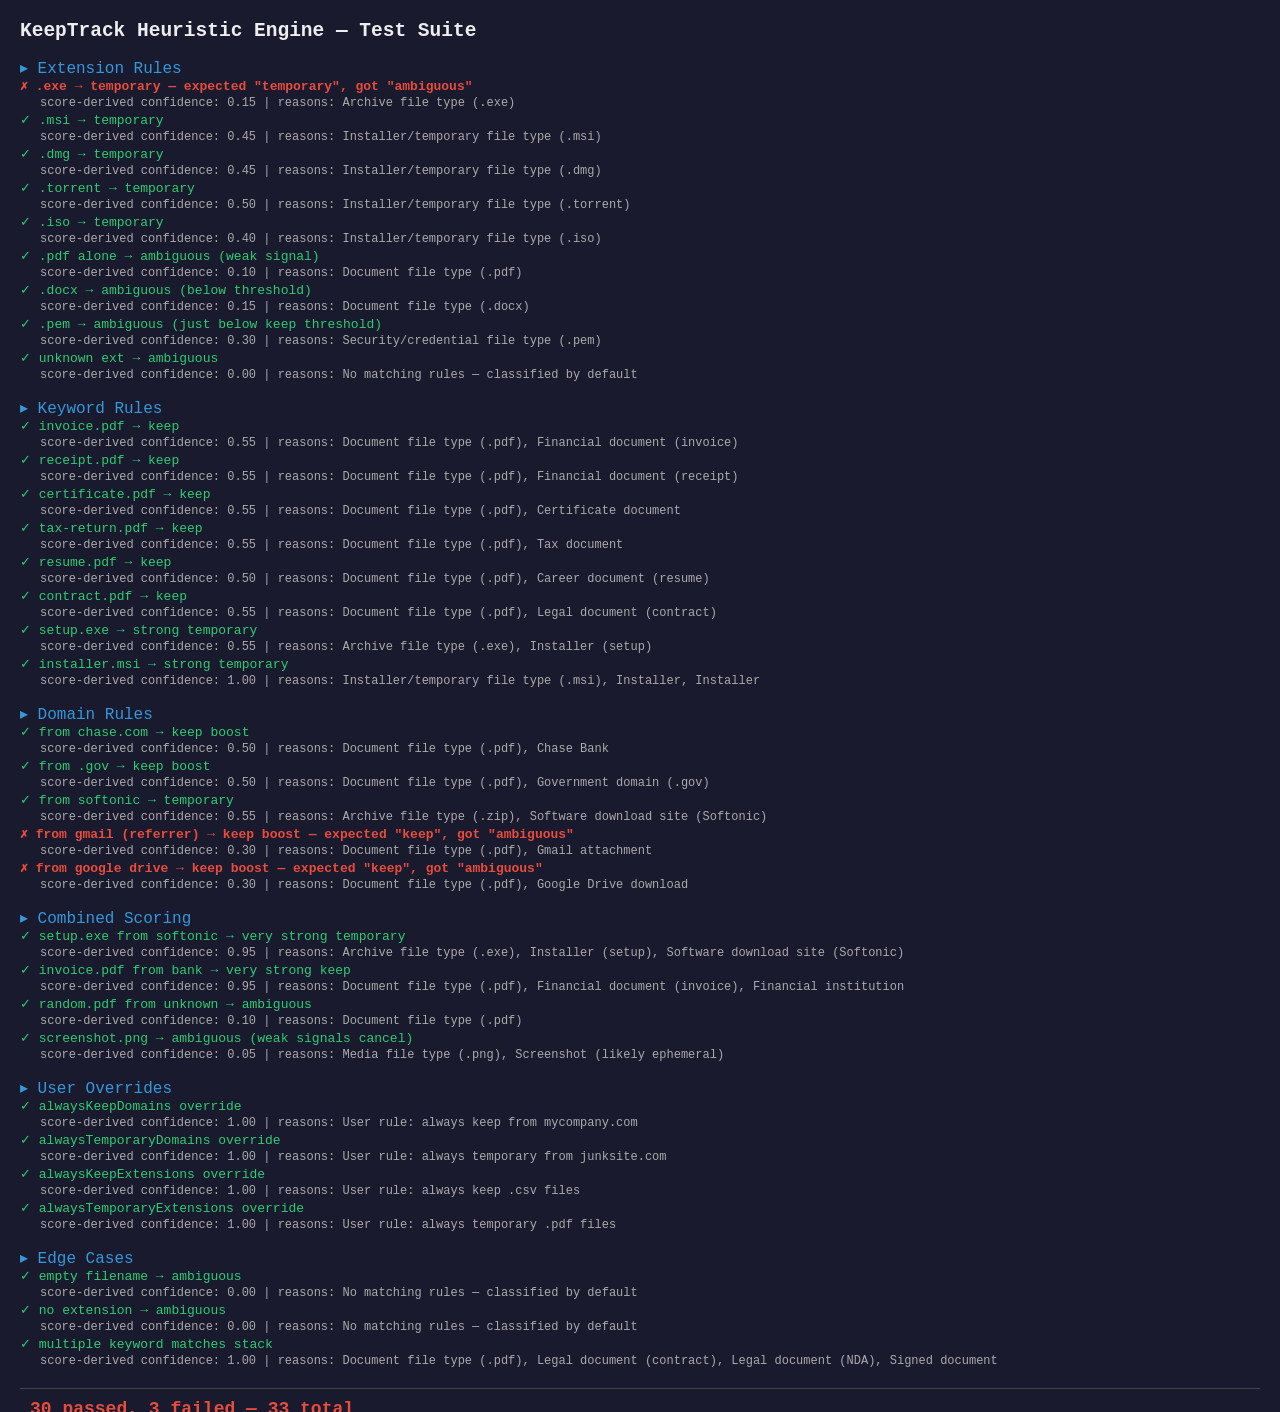
<file: tests/engine.test.html>
<!DOCTYPE html>
<html>
<head>
  <title>KeepTrack Engine Tests</title>
  <style>
    body { font-family: monospace; margin: 20px; background: #1a1a2e; color: #eee; }
    .pass { color: #2ecc71; }
    .fail { color: #e74c3c; font-weight: bold; }
    .group { color: #3498db; font-size: 16px; margin-top: 16px; }
    .summary { margin-top: 20px; font-size: 18px; padding: 10px; border-top: 1px solid #444; }
    pre { margin: 2px 0 2px 20px; font-size: 12px; color: #aaa; }
  </style>
</head>
<body>
  <h2>KeepTrack Heuristic Engine — Test Suite</h2>
  <div id="results"></div>
  <script type="module">
    import { classify } from '../src/rules/engine.js';

    const results = document.getElementById('results');
    let passed = 0;
    let failed = 0;

    function group(name) {
      const el = document.createElement('div');
      el.className = 'group';
      el.textContent = `▸ ${name}`;
      results.appendChild(el);
    }

    function assert(testName, actual, expected, detail = '') {
      const el = document.createElement('div');
      if (actual === expected) {
        el.className = 'pass';
        el.textContent = `  ✓ ${testName}`;
        passed++;
      } else {
        el.className = 'fail';
        el.textContent = `  ✗ ${testName} — expected "${expected}", got "${actual}"`;
        failed++;
      }
      results.appendChild(el);
      if (detail) {
        const pre = document.createElement('pre');
        pre.textContent = detail;
        results.appendChild(pre);
      }
    }

    function test(name, download, expectedLabel, settings = {}) {
      const result = classify(download, settings);
      const detail = `score-derived confidence: ${result.confidence.toFixed(2)} | reasons: ${result.reasons.join(', ')}`;
      assert(name, result.label, expectedLabel, detail);
    }

    // ── Extension Rules ──
    group('Extension Rules');
    test('.exe → temporary', { filename: 'app.exe', extension: '.exe', url: '', referrer: '' }, 'temporary');
    test('.msi → temporary', { filename: 'tool.msi', extension: '.msi', url: '', referrer: '' }, 'temporary');
    test('.dmg → temporary', { filename: 'app.dmg', extension: '.dmg', url: '', referrer: '' }, 'temporary');
    test('.torrent → temporary', { filename: 'file.torrent', extension: '.torrent', url: '', referrer: '' }, 'temporary');
    test('.iso → temporary', { filename: 'os.iso', extension: '.iso', url: '', referrer: '' }, 'temporary');
    test('.pdf alone → ambiguous (weak signal)', { filename: 'random.pdf', extension: '.pdf', url: '', referrer: '' }, 'ambiguous');
    test('.docx → ambiguous (below threshold)', { filename: 'doc.docx', extension: '.docx', url: '', referrer: '' }, 'ambiguous');
    test('.pem → ambiguous (just below keep threshold)', { filename: 'server.pem', extension: '.pem', url: '', referrer: '' }, 'ambiguous');
    test('unknown ext → ambiguous', { filename: 'file.xyz', extension: '.xyz', url: '', referrer: '' }, 'ambiguous');

    // ── Keyword Rules ──
    group('Keyword Rules');
    test('invoice.pdf → keep', { filename: 'invoice-march-2026.pdf', extension: '.pdf', url: '', referrer: '' }, 'keep');
    test('receipt.pdf → keep', { filename: 'receipt-order-123.pdf', extension: '.pdf', url: '', referrer: '' }, 'keep');
    test('certificate.pdf → keep', { filename: 'certificate-completion.pdf', extension: '.pdf', url: '', referrer: '' }, 'keep');
    test('tax-return.pdf → keep', { filename: 'tax-return-2025.pdf', extension: '.pdf', url: '', referrer: '' }, 'keep');
    test('resume.pdf → keep', { filename: 'resume-priyanshu.pdf', extension: '.pdf', url: '', referrer: '' }, 'keep');
    test('contract.pdf → keep', { filename: 'contract-freelance.pdf', extension: '.pdf', url: '', referrer: '' }, 'keep');
    test('setup.exe → strong temporary', { filename: 'setup-v2.exe', extension: '.exe', url: '', referrer: '' }, 'temporary');
    test('installer.msi → strong temporary', { filename: 'installer-app.msi', extension: '.msi', url: '', referrer: '' }, 'temporary');

    // ── Domain Rules ──
    group('Domain Rules');
    test('from chase.com → keep boost', { filename: 'doc.pdf', extension: '.pdf', url: 'https://www.chase.com/download/stmt.pdf', referrer: '' }, 'keep');
    test('from .gov → keep boost', { filename: 'form.pdf', extension: '.pdf', url: 'https://irs.gov/forms/w2.pdf', referrer: '' }, 'keep');
    test('from softonic → temporary', { filename: 'app.zip', extension: '.zip', url: 'https://softonic.com/download/app', referrer: '' }, 'temporary');
    test('from gmail (referrer) → keep boost', { filename: 'attachment.pdf', extension: '.pdf', url: 'https://cdn.google.com/file', referrer: 'https://mail.google.com/mail/u/0/' }, 'keep');
    test('from google drive → keep boost', { filename: 'shared-doc.pdf', extension: '.pdf', url: 'https://drive.google.com/uc?export=download', referrer: '' }, 'keep');

    // ── Combined Scoring ──
    group('Combined Scoring');
    test('setup.exe from softonic → very strong temporary',
      { filename: 'setup.exe', extension: '.exe', url: 'https://softonic.com/dl', referrer: '' }, 'temporary');
    test('invoice.pdf from bank → very strong keep',
      { filename: 'invoice-june.pdf', extension: '.pdf', url: 'https://mybank.com/statements', referrer: '' }, 'keep');
    test('random.pdf from unknown → ambiguous',
      { filename: 'document.pdf', extension: '.pdf', url: 'https://randomsite.com/file', referrer: '' }, 'ambiguous');
    test('screenshot.png → ambiguous (weak signals cancel)',
      { filename: 'screenshot-2026.png', extension: '.png', url: '', referrer: '' }, 'ambiguous');

    // ── User Overrides ──
    group('User Overrides');
    test('alwaysKeepDomains override',
      { filename: 'anything.exe', extension: '.exe', url: 'https://mycompany.com/tool.exe', referrer: '' },
      'keep',
      { alwaysKeepDomains: ['mycompany.com'] });
    test('alwaysTemporaryDomains override',
      { filename: 'invoice.pdf', extension: '.pdf', url: 'https://junksite.com/invoice.pdf', referrer: '' },
      'temporary',
      { alwaysTemporaryDomains: ['junksite.com'] });
    test('alwaysKeepExtensions override',
      { filename: 'data.csv', extension: '.csv', url: 'https://softonic.com/data.csv', referrer: '' },
      'keep',
      { alwaysKeepExtensions: ['.csv'] });
    test('alwaysTemporaryExtensions override',
      { filename: 'report.pdf', extension: '.pdf', url: 'https://bank.com/report.pdf', referrer: '' },
      'temporary',
      { alwaysTemporaryExtensions: ['.pdf'] });

    // ── Edge Cases ──
    group('Edge Cases');
    test('empty filename → ambiguous',
      { filename: '', extension: '', url: '', referrer: '' }, 'ambiguous');
    test('no extension → ambiguous',
      { filename: 'README', extension: '', url: '', referrer: '' }, 'ambiguous');
    test('multiple keyword matches stack',
      { filename: 'signed-contract-nda.pdf', extension: '.pdf', url: '', referrer: '' }, 'keep');

    // ── Summary ──
    const summary = document.createElement('div');
    summary.className = 'summary';
    const allPassed = failed === 0;
    summary.innerHTML = `<span class="${allPassed ? 'pass' : 'fail'}">${passed} passed, ${failed} failed — ${passed + failed} total</span>`;
    results.appendChild(summary);
  </script>
</body>
</html>
</file>
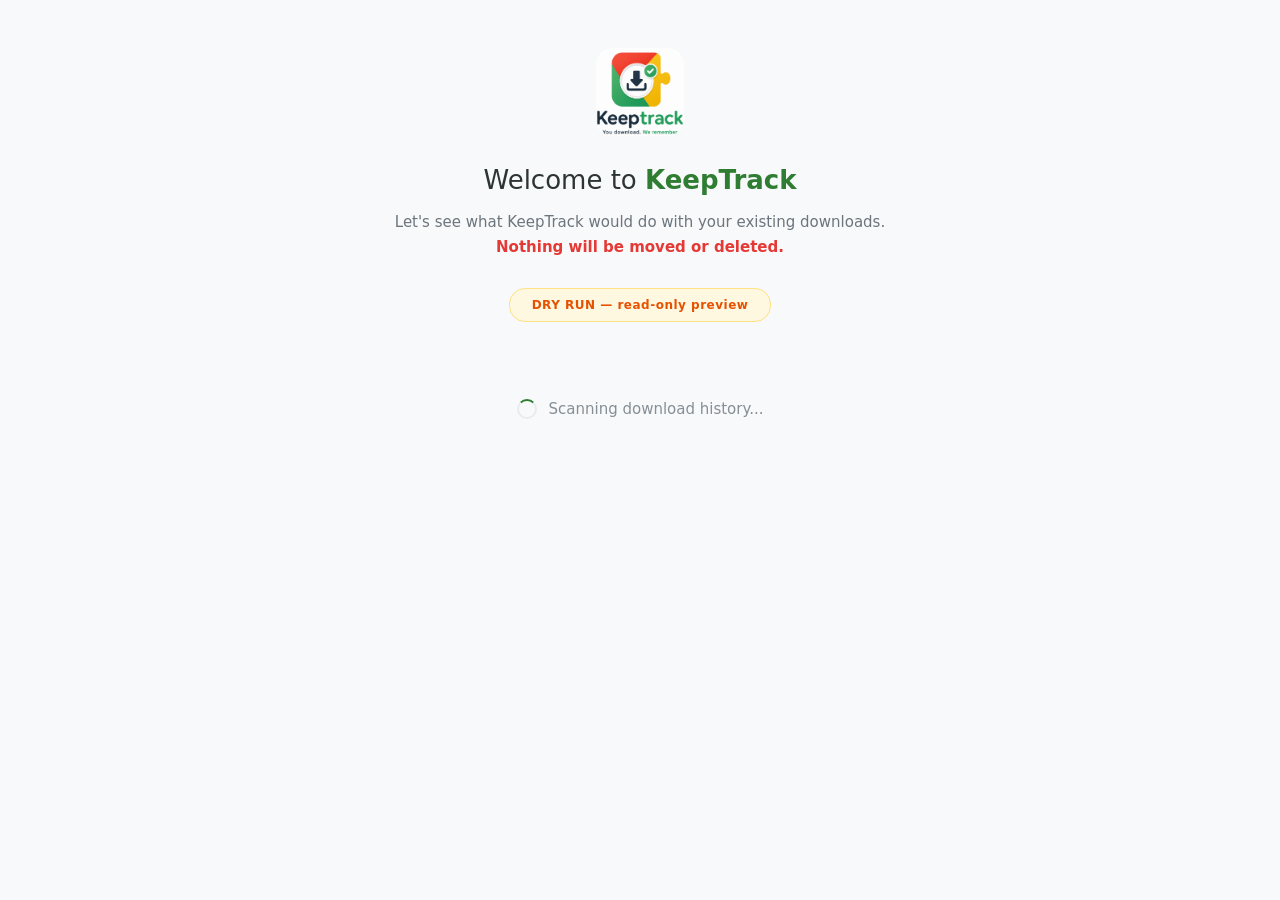
<file: src/onboarding/onboarding.html>
<!DOCTYPE html>
<html lang="en">
<head>
  <meta charset="UTF-8">
  <meta name="viewport" content="width=device-width, initial-scale=1.0">
  <link rel="stylesheet" href="onboarding.css">
  <title>Welcome to KeepTrack</title>
</head>
<body>
  <div class="container">
    <header>
      <img src="../../icons/logo.png" alt="KeepTrack" class="logo">
      <h1>Welcome to <span class="brand">KeepTrack</span></h1>
      <p class="subtitle">
        Let's see what KeepTrack would do with your existing downloads.<br>
        <strong>Nothing will be moved or deleted.</strong>
      </p>
    </header>

    <div class="dry-run-badge">DRY RUN — read-only preview</div>

    <div id="scanning" class="scanning">
      <div class="spinner"></div>
      <span>Scanning download history...</span>
    </div>

    <div id="results" class="hidden">
      <div id="summary" class="summary"></div>

      <div class="table-wrapper">
        <table id="results-table">
          <thead>
            <tr>
              <th>File</th>
              <th>Classification</th>
              <th>Confidence</th>
              <th>Reasons</th>
            </tr>
          </thead>
          <tbody id="results-body"></tbody>
        </table>
      </div>

      <div class="actions">
        <button id="activate-btn" class="btn btn-primary">Looks Good — Activate KeepTrack</button>
        <button id="settings-btn" class="btn btn-secondary">Adjust Settings First</button>
      </div>

      <div class="trust-note">
        KeepTrack never deletes files automatically. Temporary files are flagged after
        your chosen expiry window with a generous undo period before any suggestion to delete.
        You always have the final say.
      </div>
    </div>
  </div>

  <script src="onboarding.js" type="module"></script>
</body>
</html>
</file>
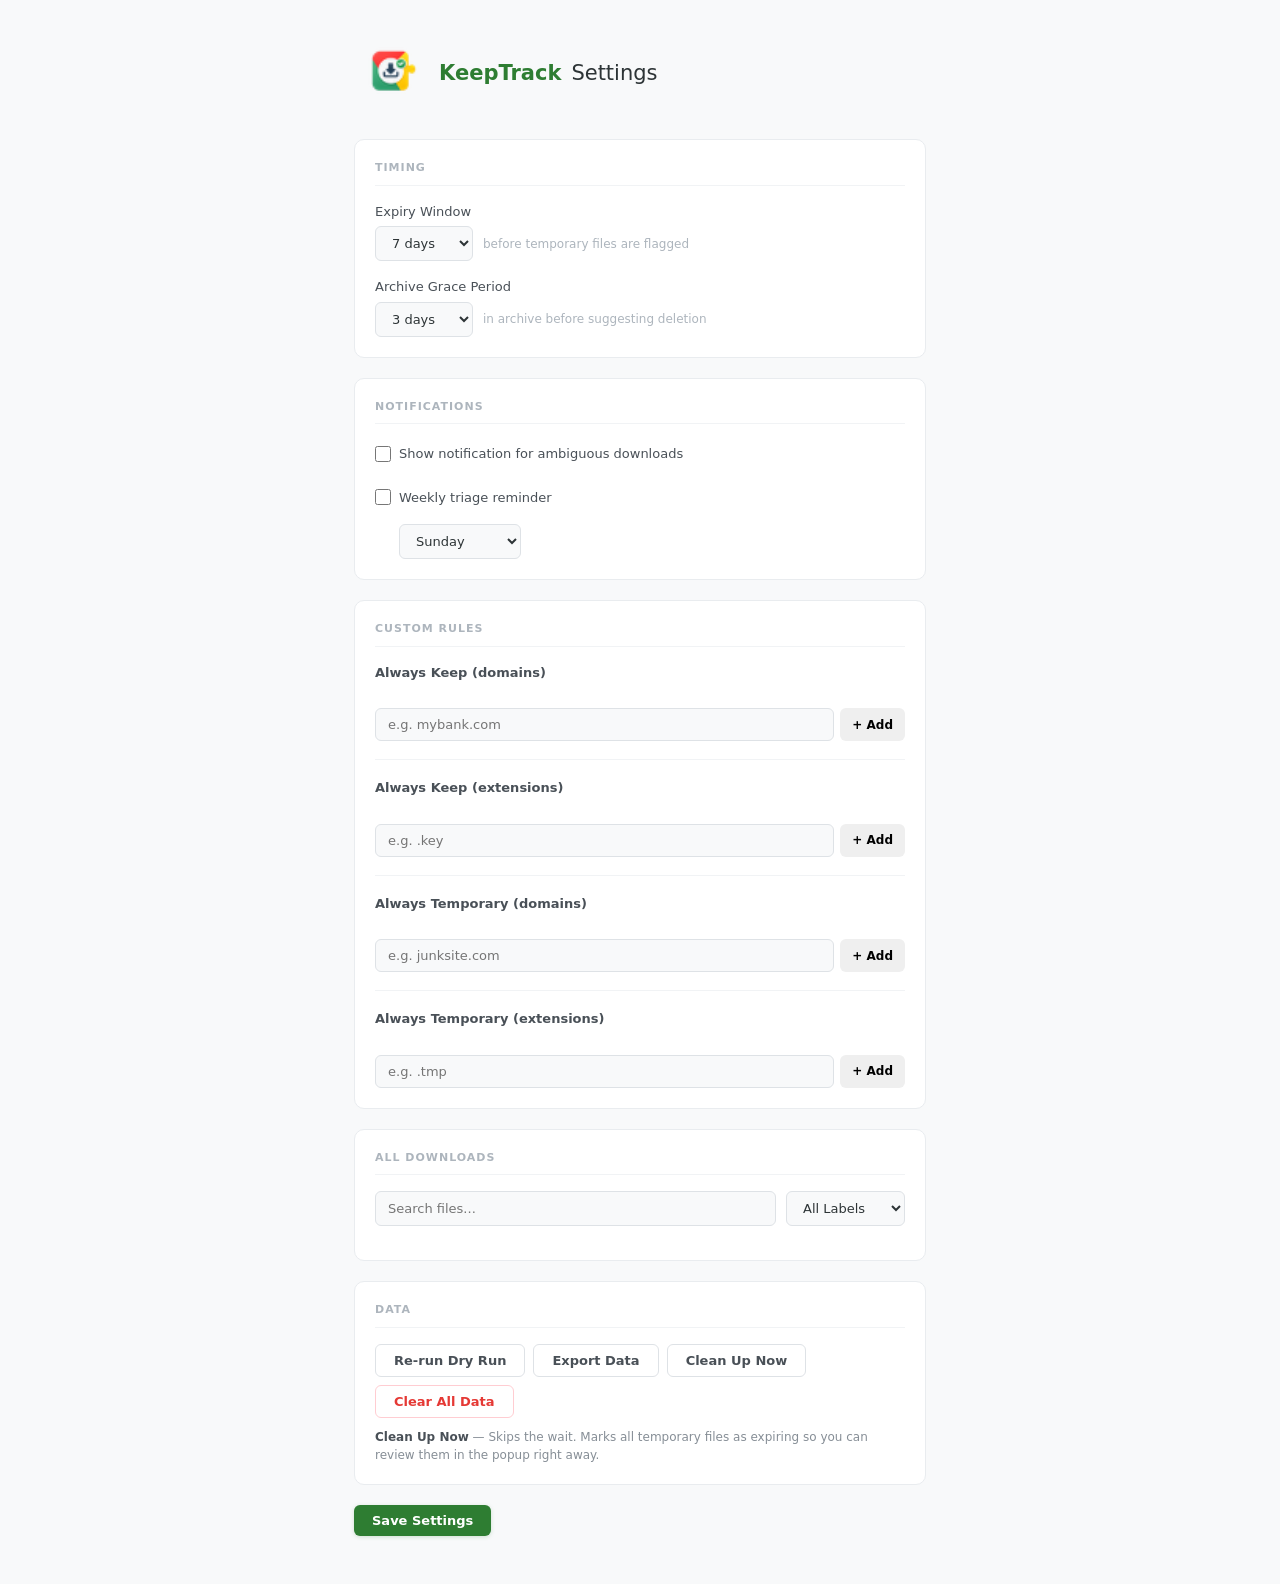
<file: src/options/options.html>
<!DOCTYPE html>
<html lang="en">
<head>
  <meta charset="UTF-8">
  <meta name="viewport" content="width=device-width, initial-scale=1.0">
  <link rel="stylesheet" href="options.css">
  <title>KeepTrack Settings</title>
</head>
<body>
  <div class="container">
    <h1><img src="../../icons/icon-48.png" alt="" class="header-logo"> <span class="brand">KeepTrack</span> Settings</h1>

    <!-- Timing -->
    <section>
      <h2>Timing</h2>
      <div class="field">
        <label for="expiry-days">Expiry Window</label>
        <div class="input-row">
          <select id="expiry-days">
            <option value="7">7 days</option>
            <option value="14">14 days</option>
            <option value="21">21 days</option>
            <option value="30">30 days</option>
          </select>
          <span class="hint">before temporary files are flagged</span>
        </div>
      </div>
      <div class="field">
        <label for="archive-days">Archive Grace Period</label>
        <div class="input-row">
          <select id="archive-days">
            <option value="3">3 days</option>
            <option value="7">7 days</option>
            <option value="14">14 days</option>
          </select>
          <span class="hint">in archive before suggesting deletion</span>
        </div>
      </div>
    </section>

    <!-- Notifications -->
    <section>
      <h2>Notifications</h2>
      <div class="field checkbox-field">
        <label>
          <input type="checkbox" id="notifications-enabled">
          Show notification for ambiguous downloads
        </label>
      </div>
      <div class="field checkbox-field">
        <label>
          <input type="checkbox" id="weekly-reminder">
          Weekly triage reminder
        </label>
        <select id="weekly-day" class="inline-select">
          <option value="0">Sunday</option>
          <option value="1">Monday</option>
          <option value="2">Tuesday</option>
          <option value="3">Wednesday</option>
          <option value="4">Thursday</option>
          <option value="5">Friday</option>
          <option value="6">Saturday</option>
        </select>
      </div>
    </section>

    <!-- Custom Rules -->
    <section>
      <h2>Custom Rules</h2>

      <div class="rule-group">
        <h3>Always Keep (domains)</h3>
        <div id="keep-domains-list" class="tag-list"></div>
        <div class="add-row">
          <input type="text" id="keep-domain-input" placeholder="e.g. mybank.com">
          <button class="btn btn-small" id="add-keep-domain">+ Add</button>
        </div>
      </div>

      <div class="rule-group">
        <h3>Always Keep (extensions)</h3>
        <div id="keep-extensions-list" class="tag-list"></div>
        <div class="add-row">
          <input type="text" id="keep-ext-input" placeholder="e.g. .key">
          <button class="btn btn-small" id="add-keep-ext">+ Add</button>
        </div>
      </div>

      <div class="rule-group">
        <h3>Always Temporary (domains)</h3>
        <div id="temp-domains-list" class="tag-list"></div>
        <div class="add-row">
          <input type="text" id="temp-domain-input" placeholder="e.g. junksite.com">
          <button class="btn btn-small" id="add-temp-domain">+ Add</button>
        </div>
      </div>

      <div class="rule-group">
        <h3>Always Temporary (extensions)</h3>
        <div id="temp-extensions-list" class="tag-list"></div>
        <div class="add-row">
          <input type="text" id="temp-ext-input" placeholder="e.g. .tmp">
          <button class="btn btn-small" id="add-temp-ext">+ Add</button>
        </div>
      </div>
    </section>

    <!-- Downloads -->
    <section>
      <h2>All Downloads</h2>
      <div class="downloads-toolbar">
        <input type="text" id="search-downloads" placeholder="Search files...">
        <select id="filter-label">
          <option value="all">All Labels</option>
          <option value="keep">Keep</option>
          <option value="temporary">Temporary</option>
          <option value="ambiguous">Ambiguous</option>
        </select>
      </div>
      <div id="downloads-list" class="downloads-list"></div>
      <div id="no-downloads" class="empty-msg hidden">No downloads tracked yet.</div>
    </section>

    <!-- Data -->
    <section>
      <h2>Data</h2>
      <div class="button-row">
        <button class="btn btn-secondary" id="rerun-btn">Re-run Dry Run</button>
        <button class="btn btn-secondary" id="export-btn">Export Data</button>
        <button class="btn btn-secondary" id="force-expire-btn">Clean Up Now</button>
        <button class="btn btn-danger" id="clear-btn">Clear All Data</button>
      </div>
      <p><b>Clean Up Now</b> — Skips the wait. Marks all temporary files as expiring so you can review them in the popup right away.</p>
    </section>

    <!-- Save -->
    <div class="save-row">
      <button class="btn btn-primary" id="save-btn">Save Settings</button>
      <span id="save-status" class="save-status"></span>
    </div>
  </div>

  <script src="options.js" type="module"></script>
</body>
</html>
</file>
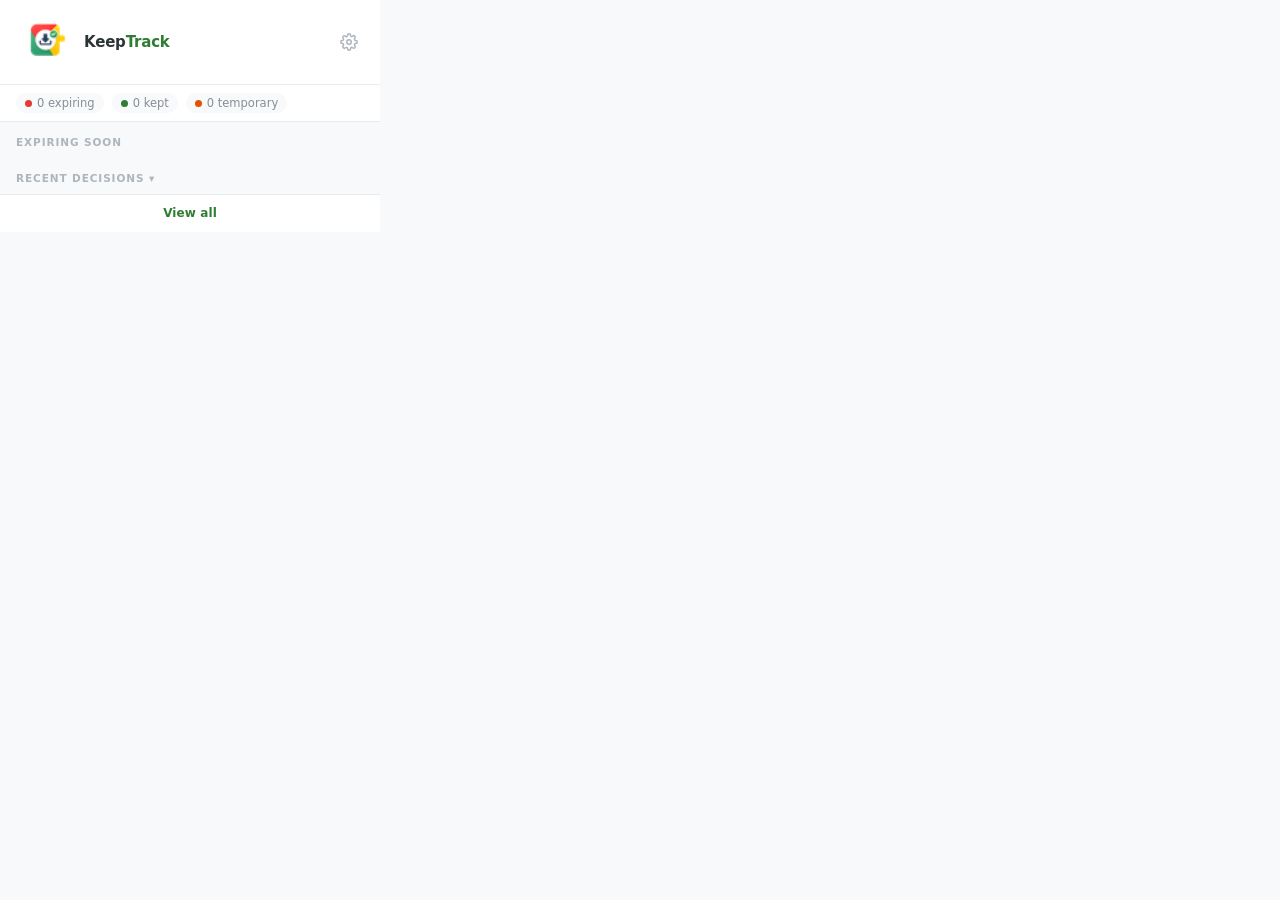
<file: src/popup/popup.html>
<!DOCTYPE html>
<html lang="en">
<head>
  <meta charset="UTF-8">
  <meta name="viewport" content="width=device-width, initial-scale=1.0">
  <link rel="stylesheet" href="popup.css">
  <title>KeepTrack</title>
</head>
<body>
  <header>
    <div class="header-left">
      <img src="../../icons/icon-48.png" alt="KeepTrack" class="header-logo">
      <h1>Keep<span class="brand-green">Track</span></h1>
    </div>
    <button id="settings-btn" title="Settings" aria-label="Settings">
      <svg width="18" height="18" viewBox="0 0 24 24" fill="none" stroke="currentColor" stroke-width="2">
        <circle cx="12" cy="12" r="3"/><path d="M19.4 15a1.65 1.65 0 00.33 1.82l.06.06a2 2 0 01-2.83 2.83l-.06-.06a1.65 1.65 0 00-1.82-.33 1.65 1.65 0 00-1 1.51V21a2 2 0 01-4 0v-.09A1.65 1.65 0 009 19.4a1.65 1.65 0 00-1.82.33l-.06.06a2 2 0 01-2.83-2.83l.06-.06A1.65 1.65 0 004.68 15a1.65 1.65 0 00-1.51-1H3a2 2 0 010-4h.09A1.65 1.65 0 004.6 9a1.65 1.65 0 00-.33-1.82l-.06-.06a2 2 0 012.83-2.83l.06.06A1.65 1.65 0 009 4.68a1.65 1.65 0 001-1.51V3a2 2 0 014 0v.09a1.65 1.65 0 001 1.51 1.65 1.65 0 001.82-.33l.06-.06a2 2 0 012.83 2.83l-.06.06A1.65 1.65 0 0019.4 9a1.65 1.65 0 001.51 1H21a2 2 0 010 4h-.09a1.65 1.65 0 00-1.51 1z"/>
      </svg>
    </button>
  </header>

  <div id="summary" class="summary-bar">
    <span class="stat"><span class="stat-dot expiring"></span> <span id="expiring-count">0 expiring</span></span>
    <span class="stat"><span class="stat-dot kept"></span> <span id="kept-count">0 kept</span></span>
    <span class="stat"><span class="stat-dot temp"></span> <span id="temp-count">0 temporary</span></span>
  </div>

  <div id="dry-run-banner" class="banner hidden">
    Dry Run Mode — KeepTrack is watching but not acting.
    <a href="#" id="activate-link">Activate now</a>
  </div>

  <section id="expiring-section">
    <h2 id="expiring-header">Expiring Soon</h2>
    <div id="expiring-list" class="file-list"></div>
    <div id="no-expiring" class="empty-state hidden">
      All clear — no files expiring this week.
    </div>
    <div id="delete-all-row" class="delete-all-row hidden">
      <button class="btn btn-delete-all" id="delete-all-btn">Delete All Expired Files</button>
    </div>
  </section>

  <section id="recent-section" class="collapsible">
    <h2 id="recent-toggle" class="toggle">Recent Decisions ▾</h2>
    <div id="recent-list" class="file-list"></div>
  </section>

  <footer>
    <a href="#" id="view-all">View all</a>
  </footer>

  <script src="popup.js" type="module"></script>
</body>
</html>
</file>
<file: src/onboarding/onboarding.css>
* {
  margin: 0;
  padding: 0;
  box-sizing: border-box;
}

body {
  font-family: 'Segoe UI', -apple-system, BlinkMacSystemFont, system-ui, sans-serif;
  background: #F8F9FA;
  color: #2D3436;
  min-height: 100vh;
  line-height: 1.5;
}

.container {
  max-width: 800px;
  margin: 0 auto;
  padding: 48px 24px;
}

/* ── Header ── */

header {
  text-align: center;
  margin-bottom: 28px;
}

.logo {
  width: 88px;
  height: 88px;
  margin-bottom: 18px;
  border-radius: 16px;
}

h1 {
  font-size: 26px;
  font-weight: 300;
  color: #2D3436;
}

.brand {
  font-weight: 700;
  color: #2E7D32;
}

.subtitle {
  color: #6C757D;
  margin-top: 10px;
  line-height: 1.65;
  font-size: 15px;
}

.subtitle strong {
  color: #E53935;
  font-weight: 600;
}

/* ── Dry Run Badge ── */

.dry-run-badge {
  text-align: center;
  background: #FFF8E1;
  color: #E65100;
  padding: 7px 22px;
  border-radius: 16px;
  border: 1px solid #FFE082;
  font-size: 12px;
  font-weight: 600;
  width: fit-content;
  margin: 0 auto 28px;
  letter-spacing: 0.5px;
}

/* ── Scanning ── */

.scanning {
  text-align: center;
  padding: 48px;
  color: #868E96;
  font-size: 15px;
  display: flex;
  align-items: center;
  justify-content: center;
  gap: 12px;
}

.spinner {
  width: 20px;
  height: 20px;
  border: 2.5px solid #E9ECEF;
  border-top: 2.5px solid #2E7D32;
  border-radius: 50%;
  animation: spin 0.8s linear infinite;
}

@keyframes spin {
  to { transform: rotate(360deg); }
}

/* ── Results ── */

.hidden { display: none; }

.summary {
  text-align: center;
  font-size: 15px;
  margin-bottom: 20px;
  color: #6C757D;
}

.summary .count {
  font-weight: 700;
  margin: 0 3px;
}

.summary .keep { color: #2E7D32; }
.summary .temporary { color: #E65100; }
.summary .ambiguous { color: #F57F17; }

/* ── Table ── */

.table-wrapper {
  max-height: 400px;
  overflow-y: auto;
  border: 1px solid #E9ECEF;
  border-radius: 10px;
  margin-bottom: 28px;
  background: #fff;
}

table {
  width: 100%;
  border-collapse: collapse;
  font-size: 13px;
}

thead {
  position: sticky;
  top: 0;
  z-index: 1;
}

th {
  background: #F8F9FA;
  color: #868E96;
  font-weight: 600;
  text-align: left;
  padding: 10px 14px;
  font-size: 11px;
  text-transform: uppercase;
  letter-spacing: 0.5px;
  border-bottom: 1px solid #E9ECEF;
}

td {
  padding: 9px 14px;
  border-bottom: 1px solid #F1F3F5;
  vertical-align: top;
}

tr:hover td {
  background: #F8F9FA;
}

.filename-cell {
  max-width: 250px;
  overflow: hidden;
  text-overflow: ellipsis;
  white-space: nowrap;
  color: #2D3436;
  font-weight: 500;
}

.label-cell {
  font-weight: 600;
  white-space: nowrap;
}

.label-keep { color: #2E7D32; }
.label-temporary { color: #E65100; }
.label-ambiguous { color: #F57F17; }

.confidence-cell {
  color: #868E96;
}

.reasons-cell {
  font-size: 11px;
  color: #ADB5BD;
  max-width: 200px;
  line-height: 1.5;
}

/* ── Actions ── */

.actions {
  display: flex;
  gap: 12px;
  justify-content: center;
  margin-bottom: 24px;
}

.btn {
  padding: 11px 28px;
  border: none;
  border-radius: 8px;
  font-size: 14px;
  font-weight: 600;
  cursor: pointer;
  transition: all 0.15s;
  font-family: inherit;
}

.btn:hover { opacity: 0.9; }
.btn:active { transform: scale(0.98); }

.btn-primary {
  background: #2E7D32;
  color: #fff;
  box-shadow: 0 2px 8px rgba(46, 125, 50, 0.2);
}

.btn-primary:hover { background: #256D29; }

.btn-secondary {
  background: #fff;
  color: #495057;
  border: 1px solid #DEE2E6;
}

.btn-secondary:hover {
  background: #F8F9FA;
  border-color: #ADB5BD;
}

/* ── Trust Note ── */

.trust-note {
  text-align: center;
  font-size: 12px;
  color: #ADB5BD;
  line-height: 1.7;
  max-width: 520px;
  margin: 0 auto;
}

/* ── Scrollbar ── */

.table-wrapper::-webkit-scrollbar { width: 5px; }
.table-wrapper::-webkit-scrollbar-track { background: #fff; }
.table-wrapper::-webkit-scrollbar-thumb { background: #DEE2E6; border-radius: 3px; }
.table-wrapper::-webkit-scrollbar-thumb:hover { background: #CED4DA; }
</file>
<file: src/options/options.css>
* {
  margin: 0;
  padding: 0;
  box-sizing: border-box;
}

body {
  font-family: 'Segoe UI', -apple-system, BlinkMacSystemFont, system-ui, sans-serif;
  background: #F8F9FA;
  color: #2D3436;
  font-size: 14px;
  line-height: 1.5;
}

.container {
  max-width: 620px;
  margin: 0 auto;
  padding: 36px 24px 48px;
}

h1 {
  font-size: 21px;
  font-weight: 300;
  margin-bottom: 28px;
  display: flex;
  align-items: center;
  gap: 10px;
  color: #2D3436;
}

.brand {
  font-weight: 700;
  color: #2E7D32;
}

.header-logo {
  width: 75px;
  height: 75px;
  border-radius: 8px;
}

/* ── Sections ── */

section {
  margin-bottom: 20px;
  padding: 20px;
  background: #fff;
  border: 1px solid #E9ECEF;
  border-radius: 10px;
}

h2 {
  font-size: 11px;
  font-weight: 700;
  text-transform: uppercase;
  letter-spacing: 1px;
  color: #ADB5BD;
  margin-bottom: 16px;
  padding-bottom: 8px;
  border-bottom: 1px solid #F1F3F5;
}

h3 {
  font-size: 13px;
  font-weight: 600;
  color: #495057;
  margin-bottom: 6px;
}

/* ── Fields ── */

.field {
  margin-bottom: 16px;
}

.field:last-child {
  margin-bottom: 0;
}

.field>label {
  display: block;
  font-size: 13px;
  color: #495057;
  margin-bottom: 5px;
  font-weight: 500;
}

.input-row {
  display: flex;
  align-items: center;
  gap: 10px;
}

select,
input[type="text"] {
  background: #F8F9FA;
  border: 1px solid #DEE2E6;
  color: #2D3436;
  padding: 8px 12px;
  border-radius: 6px;
  font-size: 13px;
  font-family: inherit;
  transition: border-color 0.2s, box-shadow 0.2s;
}

select:focus,
input[type="text"]:focus {
  outline: none;
  border-color: #2E7D32;
  box-shadow: 0 0 0 3px rgba(46, 125, 50, 0.08);
  background: #fff;
}

select:hover,
input[type="text"]:hover {
  border-color: #ADB5BD;
}

.hint {
  font-size: 12px;
  color: #ADB5BD;
}

.checkbox-field label {
  display: flex;
  align-items: center;
  gap: 8px;
  font-size: 13px;
  cursor: pointer;
  color: #495057;
  padding: 4px 0;
  transition: color 0.15s;
}

.checkbox-field label:hover {
  color: #2D3436;
}

input[type="checkbox"] {
  accent-color: #2E7D32;
  width: 16px;
  height: 16px;
  cursor: pointer;
}

.inline-select {
  margin-left: 24px;
  margin-top: 8px;
}

/* ── Custom Rules ── */

.rule-group {
  margin-bottom: 18px;
  padding-bottom: 18px;
  border-bottom: 1px solid #F1F3F5;
}

.rule-group:last-child {
  margin-bottom: 0;
  padding-bottom: 0;
  border-bottom: none;
}

.tag-list {
  display: flex;
  flex-wrap: wrap;
  gap: 6px;
  margin-bottom: 10px;
  min-height: 10px;
}

.tag {
  background: #F1F8F1;
  border: 1px solid #C8E6C9;
  padding: 4px 10px;
  border-radius: 14px;
  font-size: 12px;
  display: inline-flex;
  align-items: center;
  gap: 6px;
  color: #2E7D32;
  font-weight: 500;
  transition: background 0.15s;
}

.tag:hover {
  background: #E8F5E9;
}

.tag .remove {
  cursor: pointer;
  color: #E53935;
  font-weight: bold;
  font-size: 14px;
  line-height: 1;
  opacity: 0.6;
  transition: opacity 0.15s;
}

.tag .remove:hover {
  opacity: 1;
  color: #C62828;
}

.add-row {
  display: flex;
  gap: 6px;
}

.add-row input {
  flex: 1;
}

/* ── Buttons ── */

.btn {
  padding: 8px 18px;
  border: none;
  border-radius: 6px;
  font-size: 13px;
  font-weight: 600;
  cursor: pointer;
  transition: all 0.15s;
  font-family: inherit;
}

.btn:hover {
  opacity: 0.9;
}

.btn:active {
  transform: scale(0.98);
}

.btn-primary {
  background: #2E7D32;
  color: #fff;
  box-shadow: 0 1px 4px rgba(46, 125, 50, 0.2);
}

.btn-primary:hover {
  background: #256D29;
}

.btn-secondary {
  background: #fff;
  color: #495057;
  border: 1px solid #DEE2E6;
}

.btn-secondary:hover {
  background: #F8F9FA;
  border-color: #ADB5BD;
}

.btn-danger {
  background: #fff;
  color: #E53935;
  border: 1px solid #FFCDD2;
}

.btn-danger:hover {
  background: #FFF5F5;
  border-color: #EF9A9A;
}

.btn-small {
  padding: 6px 12px;
  font-size: 12px;
}

.button-row {
  display: flex;
  gap: 8px;
  flex-wrap: wrap;
}

.save-row {
  display: flex;
  align-items: center;
  gap: 12px;
  margin-top: 8px;
}

.save-status {
  font-size: 13px;
  color: #2E7D32;
  font-weight: 500;
}

/* ── Downloads List ── */

.downloads-toolbar {
  display: flex;
  gap: 10px;
  margin-bottom: 14px;
}

.downloads-toolbar input {
  flex: 1;
}

.downloads-list {
  max-height: 420px;
  overflow-y: auto;
}

.download-item {
  display: flex;
  align-items: center;
  justify-content: space-between;
  padding: 10px 12px;
  border: 1px solid #E9ECEF;
  border-radius: 8px;
  margin-bottom: 6px;
  background: #F8F9FA;
  gap: 12px;
  transition: background 0.15s, border-color 0.15s;
}

.download-item:hover {
  background: #F1F3F5;
  border-color: #DEE2E6;
}

.download-info {
  flex: 1;
  min-width: 0;
}

.download-name {
  font-size: 13px;
  font-weight: 600;
  color: #2D3436;
  white-space: nowrap;
  overflow: hidden;
  text-overflow: ellipsis;
}

.download-meta {
  font-size: 11px;
  color: #868E96;
  margin-top: 3px;
}

/* ── 3-Way Toggle ── */

.label-toggle {
  display: flex;
  border: 1px solid #DEE2E6;
  border-radius: 6px;
  overflow: hidden;
  flex-shrink: 0;
}

.label-toggle button {
  padding: 5px 10px;
  font-size: 11px;
  font-weight: 600;
  border: none;
  background: #fff;
  color: #ADB5BD;
  cursor: pointer;
  transition: all 0.15s;
  font-family: inherit;
  border-right: 1px solid #F1F3F5;
}

.label-toggle button:last-child {
  border-right: none;
}

.label-toggle button:hover {
  background: #F8F9FA;
  color: #495057;
}

.label-toggle button.active-keep {
  background: #2E7D32;
  color: #fff;
}

.label-toggle button.active-temporary {
  background: #E65100;
  color: #fff;
}

.label-toggle button.active-ambiguous {
  background: #F57F17;
  color: #fff;
}

.empty-msg {
  text-align: center;
  color: #ADB5BD;
  padding: 24px;
  font-size: 13px;
}

.hidden {
  display: none;
}

/* ── Data section description ── */

section p {
  font-size: 12px;
  color: #868E96;
  margin-top: 10px;
  line-height: 1.5;
}

section p b {
  color: #495057;
  font-weight: 600;
}

/* ── Scrollbar ── */

::-webkit-scrollbar {
  width: 5px;
}

::-webkit-scrollbar-track {
  background: transparent;
}

::-webkit-scrollbar-thumb {
  background: #DEE2E6;
  border-radius: 3px;
}

::-webkit-scrollbar-thumb:hover {
  background: #CED4DA;
}
</file>
<file: src/popup/popup.css>
* {
  margin: 0;
  padding: 0;
  box-sizing: border-box;
}

body {
  width: 380px;
  min-height: 200px;
  max-height: 520px;
  overflow-y: auto;
  font-family: 'Segoe UI', -apple-system, BlinkMacSystemFont, system-ui, sans-serif;
  font-size: 13px;
  color: #2D3436;
  background: #F8F9FA;
}

/* ── Header ── */

header {
  display: flex;
  align-items: center;
  justify-content: space-between;
  padding: 12px 16px;
  background: #fff;
  border-bottom: 1px solid #E9ECEF;
}

.header-left {
  display: flex;
  align-items: center;
  gap: 8px;
}

.header-logo {
  width: 60px;
  height: 60px;
  border-radius: 6px;
}

header h1 {
  font-size: 15px;
  font-weight: 700;
  color: #2D3436;
  letter-spacing: -0.2px;
}

header h1 .brand-green {
  color: #2E7D32;
}

#settings-btn {
  background: none;
  border: none;
  color: #ADB5BD;
  cursor: pointer;
  padding: 6px;
  border-radius: 6px;
  display: flex;
  align-items: center;
  transition: color 0.2s, background 0.2s;
}

#settings-btn:hover {
  color: #495057;
  background: #F1F3F5;
}

/* ── Summary Bar ── */

.summary-bar {
  display: flex;
  align-items: center;
  gap: 8px;
  padding: 8px 16px;
  background: #fff;
  border-bottom: 1px solid #E9ECEF;
  font-size: 11.5px;
  color: #868E96;
}

.stat {
  display: inline-flex;
  align-items: center;
  gap: 5px;
  background: #F8F9FA;
  padding: 3px 9px;
  border-radius: 12px;
  font-weight: 500;
}

.stat-dot {
  width: 7px;
  height: 7px;
  border-radius: 50%;
  display: inline-block;
  flex-shrink: 0;
}

.stat-dot.expiring {
  background: #E53935;
}

.stat-dot.kept {
  background: #2E7D32;
}

.stat-dot.temp {
  background: #E65100;
}

.dot {
  color: #DEE2E6;
  font-size: 10px;
}

/* ── Banner ── */

.banner {
  padding: 9px 16px;
  background: #FFF8E1;
  color: #E65100;
  font-size: 12px;
  text-align: center;
  border-bottom: 1px solid #FFE082;
  line-height: 1.5;
}

.banner a {
  color: #2E7D32;
  font-weight: 600;
  text-decoration: underline;
  text-underline-offset: 2px;
  margin-left: 4px;
}

.hidden {
  display: none;
}

/* ── Sections ── */

section {
  padding: 8px 0 4px;
}

h2 {
  font-size: 10.5px;
  font-weight: 700;
  text-transform: uppercase;
  letter-spacing: 0.9px;
  color: #ADB5BD;
  padding: 6px 16px 6px;
}

/* ── File Cards ── */

.file-list {
  padding: 0 12px;
}

.file-card {
  background: #fff;
  border: 1px solid #E9ECEF;
  border-left: 3px solid #E53935;
  border-radius: 8px;
  padding: 11px 13px;
  margin-bottom: 6px;
  transition: box-shadow 0.2s, border-color 0.2s;
}

.file-card:hover {
  box-shadow: 0 2px 8px rgba(0, 0, 0, 0.05);
}

.file-card .filename {
  font-weight: 600;
  color: #2D3436;
  font-size: 12.5px;
  word-break: break-all;
  line-height: 1.35;
}

.file-card .meta {
  font-size: 11px;
  color: #868E96;
  margin-top: 5px;
  line-height: 1.55;
  display: flex;
  flex-wrap: wrap;
  gap: 2px 0;
}

.file-card .meta-row {
  display: flex;
  align-items: center;
  gap: 6px;
  width: 100%;
}

.file-card .meta-row .meta-icon {
  color: #ADB5BD;
  flex-shrink: 0;
  display: flex;
  align-items: center;
}

.file-card .meta-label {
  color: #ADB5BD;
  font-weight: 500;
  font-size: 10.5px;
  text-transform: uppercase;
  letter-spacing: 0.3px;
  min-width: 42px;
}

.file-card .meta-value {
  color: #6C757D;
}

.file-card .meta-value.expiry-warn {
  color: #E53935;
  font-weight: 600;
}

.file-card .meta-value.expiry-ok {
  color: #E65100;
}

.file-card .file-gone {
  font-size: 10.5px;
  color: #E53935;
  font-weight: 500;
  background: #FFF5F5;
  padding: 1px 6px;
  border-radius: 4px;
  margin-left: 4px;
}

.file-card .actions {
  display: flex;
  gap: 6px;
  margin-top: 9px;
  flex-wrap: wrap;
}

.btn {
  font-size: 11px;
  padding: 5px 12px;
  border: none;
  border-radius: 6px;
  cursor: pointer;
  font-weight: 600;
  transition: all 0.15s;
  font-family: inherit;
  line-height: 1.3;
}

.btn:hover {
  opacity: 0.9;
}

.btn:active {
  transform: scale(0.97);
}

.btn-keep {
  background: #2E7D32;
  color: #fff;
}

.btn-keep:hover {
  background: #256D29;
}

.btn-expire {
  background: #F8F9FA;
  color: #6C757D;
  border: 1px solid #DEE2E6;
}

.btn-expire:hover {
  background: #F1F3F5;
}

.btn-folder {
  background: none;
  border: 1px solid #DEE2E6;
  color: #868E96;
  font-weight: 500;
}

.btn-folder:hover {
  border-color: #ADB5BD;
  color: #495057;
}

.btn-delete {
  background: none;
  border: 1px solid #FFCDD2;
  color: #E53935;
  font-weight: 600;
}

.btn-delete:hover {
  background: #FFF5F5;
  border-color: #EF9A9A;
}

/* ── Label Badges ── */

.label-badge {
  display: inline-block;
  font-size: 10px;
  padding: 2px 8px;
  border-radius: 10px;
  font-weight: 600;
  margin-left: 6px;
  vertical-align: middle;
  letter-spacing: 0.2px;
}

.label-keep {
  background: #E8F5E9;
  color: #2E7D32;
}

.label-temporary {
  background: #FFF3E0;
  color: #E65100;
}

.label-ambiguous {
  background: #FFF9C4;
  color: #F57F17;
}

/* ── Empty State ── */

.empty-state {
  text-align: center;
  color: #ADB5BD;
  padding: 28px 16px;
  font-size: 13px;
  line-height: 1.5;
}

/* ── Collapsible ── */

.toggle {
  cursor: pointer;
  user-select: none;
  transition: color 0.15s;
}

.toggle:hover {
  color: #6C757D;
}

/* ── Recent compact items ── */

.recent-item {
  display: flex;
  align-items: center;
  justify-content: space-between;
  padding: 5px 16px;
  font-size: 12px;
  color: #868E96;
  border-bottom: 1px solid #F8F9FA;
  transition: background 0.15s;
}

.recent-item:last-child {
  border-bottom: none;
}

.recent-item:hover {
  background: #F8F9FA;
}

.recent-item .filename {
  color: #495057;
  flex: 1;
  overflow: hidden;
  text-overflow: ellipsis;
  white-space: nowrap;
  font-size: 12px;
  font-weight: 500;
}

/* ── Footer ── */

footer {
  padding: 10px 16px 12px;
  text-align: center;
  border-top: 1px solid #E9ECEF;
  background: #fff;
}

footer a {
  color: #2E7D32;
  text-decoration: none;
  font-size: 12px;
  font-weight: 600;
  letter-spacing: 0.1px;
  transition: color 0.15s;
}

footer a:hover {
  color: #1B5E20;
  text-decoration: underline;
  text-underline-offset: 2px;
}

/* ── Delete All Row ── */

.delete-all-row {
  padding: 6px 12px 4px;
}

.btn-delete-all {
  width: 100%;
  background: #E53935;
  color: #fff;
  padding: 8px 14px;
  font-size: 12px;
  font-weight: 600;
  border: none;
  border-radius: 6px;
  cursor: pointer;
  transition: all 0.15s;
  font-family: inherit;
}

.btn-delete-all:hover {
  background: #C62828;
}

.btn-delete-all:active {
  transform: scale(0.98);
}

.btn-delete-all:disabled {
  background: #E9ECEF;
  color: #ADB5BD;
  cursor: default;
  transform: none;
}

/* ── Scrollbar ── */

::-webkit-scrollbar {
  width: 5px;
}

::-webkit-scrollbar-track {
  background: transparent;
}

::-webkit-scrollbar-thumb {
  background: #DEE2E6;
  border-radius: 3px;
}

::-webkit-scrollbar-thumb:hover {
  background: #CED4DA;
}
</file>
